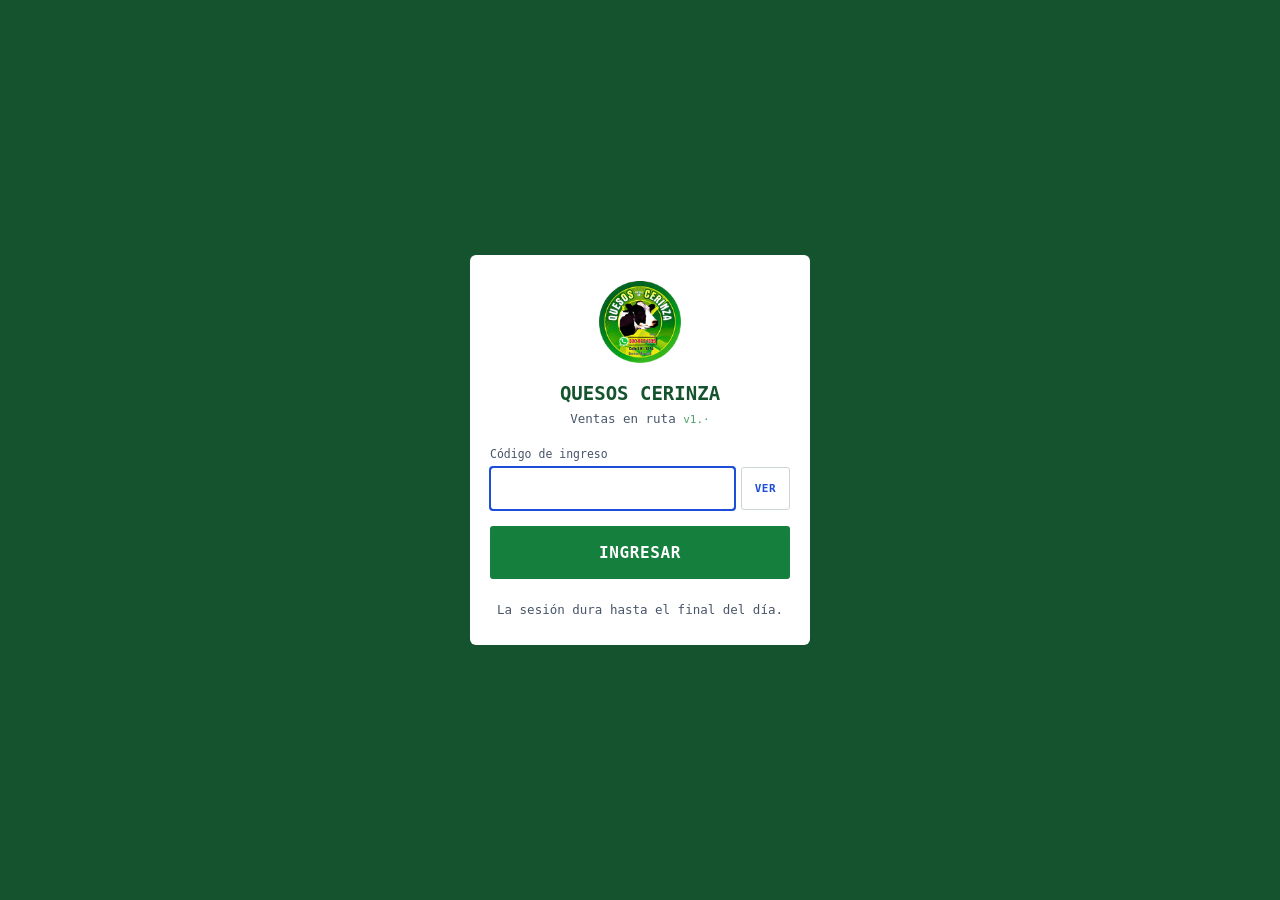
<file: index.html>
<!DOCTYPE html>
<html lang="es">
<head>
<meta charset="utf-8">
<meta name="viewport" content="width=device-width, initial-scale=1, viewport-fit=cover">
<meta name="theme-color" content="#14532D">
<title>Quesos Cerinza - Ventas</title>
<link rel="manifest" href="./manifest.json">
<link rel="stylesheet" href="./css/estilo.css">
</head>
<body>

<!-- ============ INGRESO ============ -->
<div id="ingreso" class="ingreso" hidden>
  <div class="ingreso-caja">
    <img src="./assets/logo.png" alt="" onerror="this.remove()">
    <h1>Quesos Cerinza</h1>
    <p>Ventas en ruta <span id="ingresoVersion" class="ver-login"></span></p>
    <label for="inClave">Código de ingreso</label>
    <div class="clave-caja">
      <input id="inClave" type="password" inputmode="numeric"
             autocomplete="one-time-code" autocapitalize="none"
             autocorrect="off" spellcheck="false">
      <button id="verClave" type="button" class="ojo" aria-label="Ver el código">ver</button>
    </div>
    <button id="btnIngresar" class="primario grande">Ingresar</button>
    <p id="ingresoError" class="ingreso-error" hidden></p>
    <p class="ingreso-pie">La sesión dura hasta el final del día.</p>
  </div>
</div>

<header>
  <div class="marca">
    <img src="./assets/logo.png" alt="" onerror="this.remove()">
    <div class="marca-txt">
      <strong>Quesos Cerinza</strong>
      <span id="cabDispositivo">sin configurar</span>
      <span id="cabVersion" class="ver"></span>
    </div>
  </div>
  <div class="impresora">
    <span class="luz" id="luzImpresora"></span>
    <span id="estadoImpresora">Impresora sin conectar</span>
  </div>
  <button id="btnMenu" class="menu-boton" aria-label="Menú" aria-expanded="false">
    <span></span><span></span><span></span>
  </button>
</header>

<!-- Menú del perfil: quién soy, en qué celular, qué versión, y salir. -->
<div id="menuFondo" class="menu-fondo" hidden></div>
<aside id="menuPanel" class="menu-panel" hidden>
  <div class="menu-quien">
    <strong id="menuNombre">—</strong>
    <span id="menuPerfil" class="menu-etiqueta">—</span>
    <span id="menuDispositivo" class="menu-sub">—</span>
  </div>

  <div id="menuVerComo" hidden>
    <label for="menuVista">Ver la app como</label>
    <select id="menuVista"></select>
    <p class="explica menu-explica">
      Cambia lo que se ve en pantalla, no quién eres. Sirve para revisar
      qué le aparece a otro perfil sin pedirle su código.
    </p>
  </div>

  <div class="menu-pie">
    <span id="menuVersion" class="ver"></span>
    <button id="btnSalir" class="peligro">Cerrar sesión</button>
  </div>
</aside>

<!-- Las sub-pestañas del grupo abierto. Una sola barra para toda la app:
     la arma ir() a partir de GRUPOS en js/usuarios.js. Se esconde sola
     cuando el grupo tiene una sola parte (Ajustes). Va antes del aviso
     para que, al quedar los dos pegados al tope, el aviso caiga debajo
     de la barra y no encima. -->
<div class="subnav" id="subnavGrupo" hidden></div>

<div id="aviso" class="aviso" hidden></div>

<!-- ============ VENDER ============ -->
<section class="pantalla" data-pantalla="vender">

  <fieldset>
    <legend>Cliente</legend>
    <input id="cliNombre" type="text" placeholder="Nombre del negocio o persona" autocomplete="off">
    <div id="parecidos" class="parecidos" hidden></div>
    <div id="datosCliente" hidden>
      <div class="dos">
        <div><label for="cliDoc">Cédula o NIT</label><input id="cliDoc" type="text" inputmode="numeric"></div>
        <div><label for="cliTel">Teléfono</label><input id="cliTel" type="tel" inputmode="tel"></div>
      </div>
      <label for="cliDir">Dirección</label>
      <input id="cliDir" type="text">
      <div class="dos">
        <div><label for="cliPueblo">Pueblo</label><input id="cliPueblo" type="text"></div>
        <div><label for="cliDia">Ruta sugerida</label><select id="cliDia"></select></div>
      </div>
    </div>
  </fieldset>

  <fieldset>
    <legend>Productos</legend>
    <input id="buscarProducto" type="search" placeholder="Buscar por nombre o código" autocomplete="off">
    <div id="listaProductos" class="productos"></div>
  </fieldset>

  <fieldset>
    <legend>Venta</legend>
    <div id="carrito"></div>
    <div class="totalcaja">
      <span>Total</span>
      <strong id="total">$0</strong>
    </div>
    <label for="pago">Pago</label>
    <select id="pago">
      <option value="efectivo">Efectivo</option>
      <option value="pendiente">Queda pendiente</option>
      <option value="consignacion">Consignación</option>
    </select>
    <label for="nota">Nota (opcional)</label>
    <input id="nota" type="text" placeholder="Ej: vuelve el jueves">
  </fieldset>

  <button id="btnCobrar" class="primario grande" disabled>Guardar e imprimir</button>
  <button id="btnConectar">Conectar impresora</button>
</section>

<!-- ============ DÍA ============ -->
<section class="pantalla" data-pantalla="dia" hidden>
  <h2>Hoy</h2>
  <div id="resumenDia" class="metricas"></div>

  <fieldset>
    <legend>Cuadre del producto que llevó</legend>
    <div id="cuadre"></div>
  </fieldset>

  <fieldset>
    <legend>Ventas del día</legend>
    <div id="listaVentas"></div>
  </fieldset>

  <button id="btnCerrar" class="primario grande">Cerrar y enviar al PC</button>
  <button id="btnImprimirCierre">Imprimir tira de cierre</button>
</section>

<!-- ============ RUTA DEL DÍA ============ -->
<section class="pantalla" data-pantalla="ruta" hidden>
  <h2>Ruta del día</h2>
  <p id="rutaCabecera" class="explica"></p>
  <div id="subProductos">
    <p class="explica">Marque cada producto a medida que lo va cargando al carro.</p>
    <div id="listaRutaProductos" class="chequeo"></div>
  </div>
</section>

<!-- ¿Quién pidió qué? La misma pregunta que resuelve el consolidado
     del PC, pero en la calle: "este queso de más, ¿de quién era?".
     Se arma con la ruta que ya está en el celular, sin pedirle nada
     a nadie y sin señal. -->
<section class="pantalla" data-pantalla="quienpidio" hidden>
  <h2>¿Quién pidió qué?</h2>
  <p id="quienCabecera" class="explica"></p>
  <input id="buscarQuienPidio" class="buscador" type="search"
         inputmode="search" autocomplete="off"
         placeholder="🔍 Buscar producto por nombre o código…">
  <div id="listaQuienPidio"></div>
</section>

<section class="pantalla" data-pantalla="entregas" hidden>
  <h2>Entregas del día</h2>
  <p id="entregasCabecera" class="explica"></p>
  <div id="subClientes">
    <p class="explica" id="entregasAyuda">Toque un cliente para ver su pedido y registrar la entrega.</p>
    <!-- En el celular no caben 30 clientes en pantalla: el buscador es la
         forma de llegar a uno sin recorrer toda la lista con el dedo. -->
    <input id="buscarRutaCliente" class="buscador" type="search"
           inputmode="search" autocomplete="off"
           placeholder="🔍 Buscar cliente por nombre…">
    <div id="listaRutaClientes" class="chequeo"></div>
  </div>

  <!-- El pedido de un cliente. Reemplaza la lista mientras está abierto:
       en la calle se atiende a uno a la vez y la lista solo estorbaría. -->
  <div id="pedidoDetalle" hidden>
    <button id="btnVolverLista" class="volver">‹ Volver a la lista</button>

    <div class="ped-cabecera">
      <strong id="pedCliente">—</strong>
      <span id="pedSub" class="menu-sub">—</span>
    </div>

    <div id="pedNoEntregado" class="aviso mal" hidden>
      Marcada como NO ENTREGADA. No se cobra nada y todo el pedido vuelve al carro.
    </div>

    <div id="pedLineas"></div>

    <div id="pedAgregar">
      <label for="pedProducto">¿Se fue un producto que no estaba en el pedido?</label>
      <select id="pedProducto"></select>
    </div>

    <div class="ped-cuentas" id="pedCuentas"></div>

    <!-- Descuento sobre el pedido entero. Va aquí, pegado a las cuentas
         y ANTES de cómo pagó, porque cambia el valor que se va a cobrar:
         si estuviera después, se registraría el pago sobre un número que
         todavía iba a cambiar. -->
    <fieldset>
      <legend>Descuento</legend>
      <div class="dos">
        <div>
          <label for="pedDescuento">Rebaja ($)</label>
          <input id="pedDescuento" type="number" inputmode="numeric" min="0" step="500">
        </div>
        <div>
          <label for="pedDescuentoNota">¿Por qué?</label>
          <input id="pedDescuentoNota" type="text" placeholder="Ej. llegó tarde">
        </div>
      </div>
      <p class="nota" id="pedDescuentoPie"></p>
    </fieldset>

    <fieldset>
      <legend>Cómo pagó</legend>
      <select id="pedPago">
        <option value="pendiente">Queda pendiente</option>
        <option value="efectivo">Efectivo</option>
        <option value="consignacion">Consignación</option>
        <option value="mixto">Pagó una parte (efectivo y/o consignación)</option>
      </select>
      <div id="pedMixtoCaja" hidden>
        <div class="dos">
          <div>
            <label for="pedEfectivo">Efectivo</label>
            <input id="pedEfectivo" type="number" inputmode="numeric" min="0" step="1000">
          </div>
          <div>
            <label for="pedConsignado">Consignación</label>
            <input id="pedConsignado" type="number" inputmode="numeric" min="0" step="1000">
          </div>
        </div>
        <p class="nota" id="pedMixtoResto"></p>
      </div>
      <label for="pedNota">Nota (opcional)</label>
      <input id="pedNota" type="text" placeholder="Ej. no había quien recibiera">
    </fieldset>

    <button id="btnGuardarPedido" class="primario grande">Guardar la entrega</button>
    <button id="btnImprimirPedido">Imprimir la remisión</button>
    <button id="btnNoEntregada" class="peligro">No se entregó nada</button>
  </div>
</section>

<!-- ============ CARGA ============ -->
<section class="pantalla" data-pantalla="carga" hidden>
  <h2>Carga del día</h2>
  <p class="explica">Cuánto producto adicional lleva para ofrecer. Con esto la app calcula al final qué se vendió y qué debe regresar al cuarto frío.</p>
  <p id="cargaOrigen" class="explica origen" hidden></p>
  <div id="listaCarga" class="carga"></div>
  <button id="btnGuardarCarga" class="primario grande">Guardar carga</button>

  <!-- Lo que queda en el carro ahora mismo. Es la pregunta que el
       vendedor se hace en plena calle: ¿le puedo dar dos más a este? -->
  <fieldset id="dispCaja" hidden>
    <legend>Disponible en el carro</legend>
    <p class="explica">
      Lo que salió del cuarto frío, más lo que no recibió un cliente,
      menos lo entregado de más y lo vendido suelto.
    </p>
    <div id="dispLista"></div>
  </fieldset>
</section>

<!-- ============ INVENTARIO ============ -->
<section class="pantalla" data-pantalla="inventario" hidden>
  <h2 id="invTitulo">CF2 · Inventario del cuarto frío</h2>
  <p id="invCabecera" class="explica"></p>

  <div id="invVacio" class="explica" hidden>
    Todavía no ha cargado el inventario. Se lo manda inQC por WhatsApp y se
    carga en Ajustes, igual que la semilla.
  </div>

  <div id="invCuerpo" hidden>
    <div class="avance" id="invAvance"></div>
    <input id="invBuscar" type="search" placeholder="Buscar producto o lote" autocomplete="off">
    <div class="dos">
      <div>
        <label for="invCategoria">Categoría</label>
        <select id="invCategoria"></select>
      </div>
      <div id="invFiltroCaja">
        <label for="invFiltro">Mostrar</label>
        <select id="invFiltro">
          <option value="consaldo">Con saldo</option>
          <option value="pendientes">Sin contar</option>
          <option value="difieren">Con diferencia</option>
          <option value="negativo">En negativo</option>
          <option value="todos">Todos (con agotados)</option>
        </select>
      </div>
    </div>

    <div id="invLista" class="inv-lista"></div>

    <!-- Imprimir es de solo lectura, así que va FUERA de #invAcciones
         (ese bloque se esconde en los perfiles de solo lectura). Gerencia
         también puede sacar su propio papelito. -->
    <div id="invImprimir">
      <button id="btnExistenciasIsa">🖶 Imprimir existencias (Sra. ISA)</button>
    </div>

    <div id="invAcciones">
      <button id="btnEnviarConteo" class="primario grande">Enviar el conteo al PC</button>
      <button id="btnLimpiarConteo" class="peligro">Borrar lo contado hoy</button>
    </div>
  </div>
</section>

<!-- ============ CF2 · INSUMOS (qué pedir) ============ -->
<section class="pantalla" data-pantalla="insumos" hidden>
  <h2 id="insTitulo">CF2 · Insumos</h2>
  <p id="insCabecera" class="explica"></p>

  <div id="insCuerpo">
    <p id="insVacio" class="explica" hidden>
      El archivo que cargó no trae el consumo de insumos. Vuelva a exportar
      el inventario desde inQC.
    </p>

    <div id="insPanel">
      <!-- Los dos selectores son del ANÁLISIS de qué pedir. El perfil
           que solo consulta totales no los ve: no decide pedidos, y
           dos casillas que no usa solo estorban. -->
      <div class="dos" id="insControles">
        <div>
          <label for="insVentana">Promedio de</label>
          <select id="insVentana">
            <option value="1">1 semana</option>
            <option value="2">2 semanas</option>
            <option value="3">3 semanas</option>
            <option value="4" selected>4 semanas</option>
          </select>
        </div>
        <div>
          <label for="insCobertura">Pedir para</label>
          <select id="insCobertura">
            <option value="2">2 semanas</option>
            <option value="3">3 semanas</option>
            <option value="4" selected>4 semanas</option>
            <option value="6">6 semanas</option>
            <option value="8">8 semanas</option>
          </select>
        </div>
      </div>

      <div class="avance" id="insAvance"></div>
      <div id="insLista" class="inv-lista"></div>
      <p class="nota" id="insPie"></p>
    </div>
  </div>
</section>

<!-- ============ AJUSTES ============ -->
<section class="pantalla" data-pantalla="ajustes" hidden>
  <h2>Ajustes</h2>

  <fieldset>
    <legend>Este celular</legend>
    <label for="ajDispositivo">Número del celular (M1, M2, M3)</label>
    <input id="ajDispositivo" type="text" maxlength="4" placeholder="M1">
    <label for="ajVendedor">Nombre del vendedor</label>
    <input id="ajVendedor" type="text">
    <p class="nota" id="infoConsecutivo"></p>
    <p class="nota" id="infoSesion" hidden></p>
  </fieldset>

  <fieldset>
    <legend>Datos de la empresa</legend>
    <label for="ajNit">NIT</label><input id="ajNit" type="text">
    <label for="ajTel">Teléfono</label><input id="ajTel" type="text">
    <label for="ajLugar">Ubicación</label><input id="ajLugar" type="text">
  </fieldset>

  <fieldset>
    <legend>Archivos que manda el PC</legend>
    <p class="nota" id="infoSemilla"></p>
    <p class="nota" id="infoRuta"></p>
    <p class="nota" id="infoInventario" hidden></p>
    <label for="archivoSemilla">Cargar archivo (semilla o ruta del día)</label>
    <input id="archivoSemilla" type="file">
    <p class="nota">Más fácil: en WhatsApp toque el archivo, luego Compartir,
    y elija <strong>Quesos Cerinza - Ventas</strong>. Llega solo, sin buscar
    carpetas. Reconoce por el contenido si es la semilla o la ruta del día.</p>
  </fieldset>

  <fieldset>
    <legend>Impresora</legend>
    <label for="ajCodepage">Tabla de caracteres</label>
    <select id="ajCodepage">
      <option value="0">CP437 (probar primero)</option>
      <option value="2">CP850 Latino</option>
      <option value="16">Windows-1252</option>
      <option value="-1">Sin acentos</option>
    </select>
    <button id="btnProbarAcentos">Imprimir prueba de acentos</button>
  </fieldset>

  <button id="btnGuardarAjustes" class="primario grande">Guardar ajustes</button>
</section>

<!-- Una pestaña por grupo. Cuáles se ven lo decide el perfil, y las
     arma aplicarPerfil() a partir de GRUPOS en js/usuarios.js. -->
<nav class="nav" id="nav"></nav>

<script type="module" src="./js/app.js"></script>
</body>
</html>
</file>
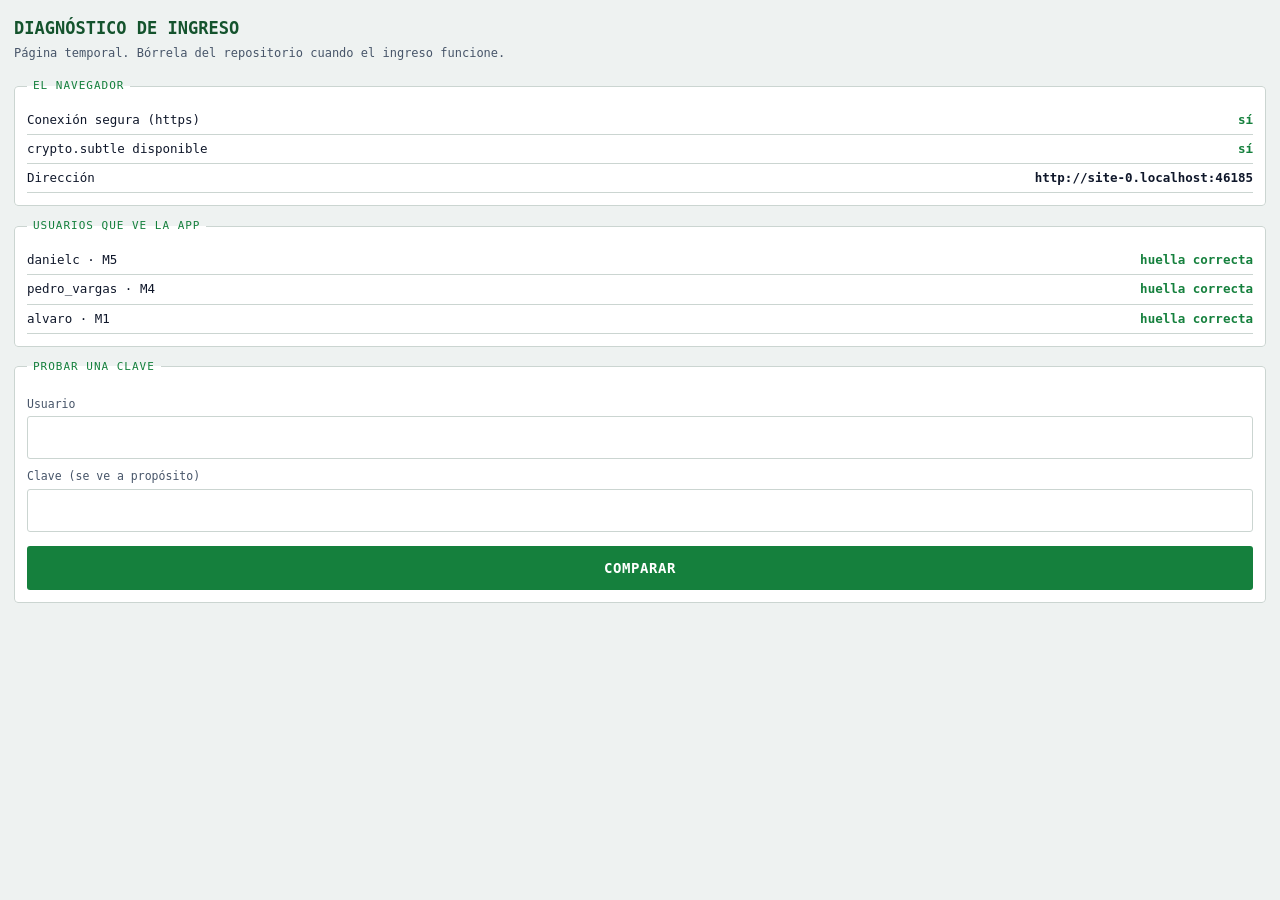
<file: diagnostico.html>
<!DOCTYPE html>
<html lang="es">
<head>
<meta charset="utf-8">
<meta name="viewport" content="width=device-width, initial-scale=1">
<title>Diagnóstico de ingreso</title>
<style>
  :root{--verde:#15803D;--mal:#B91C1C;--linea:#CBD5D1;--ink:#0F172A;--suave:#475569}
  *{box-sizing:border-box}
  body{margin:0;padding:16px 14px 40px;background:#EEF2F1;color:var(--ink);
    font-family:ui-monospace,"Roboto Mono",monospace;font-size:14px;line-height:1.45}
  h1{font-size:17px;margin:0 0 4px;text-transform:uppercase;color:#14532D}
  p.sub{font-size:12px;color:var(--suave);margin:0 0 16px}
  fieldset{border:1px solid var(--linea);background:#fff;padding:12px;margin:0 0 12px;border-radius:4px}
  legend{font-size:11px;text-transform:uppercase;letter-spacing:.09em;padding:0 6px;color:var(--verde)}
  label{display:block;font-size:11.5px;margin:9px 0 4px;color:var(--suave)}
  input{width:100%;font-family:inherit;font-size:16px;padding:11px 10px;
    border:1px solid var(--linea);border-radius:3px;background:#fff;color:var(--ink)}
  button{width:100%;font-family:inherit;font-size:14px;font-weight:700;border:none;
    border-radius:3px;padding:14px;background:var(--verde);color:#fff;margin-top:14px;
    text-transform:uppercase;letter-spacing:.04em}
  .dato{display:flex;justify-content:space-between;gap:10px;padding:5px 0;
    border-bottom:1px solid var(--linea);font-size:12.5px}
  .dato span:last-child{font-weight:700;text-align:right;word-break:break-all}
  .ok{color:var(--verde)} .no{color:var(--mal)}
  pre{background:#F4F6F5;border:1px solid var(--linea);border-radius:3px;
    padding:9px;font-size:10.5px;overflow-x:auto;margin:6px 0 0;white-space:pre-wrap;word-break:break-all}
  .veredicto{padding:12px;border-radius:4px;font-size:13px;margin-top:12px}
  .veredicto.ok{background:#DCFCE7;border-left:4px solid var(--verde)}
  .veredicto.no{background:#FEE2E2;border-left:4px solid var(--mal);color:var(--mal)}
</style>
</head>
<body>

<h1>Diagnóstico de ingreso</h1>
<p class="sub">Página temporal. Bórrela del repositorio cuando el ingreso funcione.</p>

<fieldset>
  <legend>El navegador</legend>
  <div id="entorno"></div>
</fieldset>

<fieldset>
  <legend>Usuarios que ve la app</legend>
  <div id="lista"></div>
</fieldset>

<fieldset>
  <legend>Probar una clave</legend>
  <label for="u">Usuario</label>
  <input id="u" type="text" autocapitalize="none" autocorrect="off" spellcheck="false">
  <label for="c">Clave (se ve a propósito)</label>
  <input id="c" type="text" autocapitalize="none" autocorrect="off" spellcheck="false">
  <button id="probar">Comparar</button>
  <div id="salida"></div>
</fieldset>

<script type="module">
const $ = s => document.querySelector(s);
const fila = (k, v, clase = '') =>
  `<div class="dato"><span>${k}</span><span class="${clase}">${v}</span></div>`;

// --- Entorno ---
$('#entorno').innerHTML =
  fila('Conexión segura (https)', window.isSecureContext ? 'sí' : 'NO',
       window.isSecureContext ? 'ok' : 'no') +
  fila('crypto.subtle disponible', (window.crypto && crypto.subtle) ? 'sí' : 'NO',
       (window.crypto && crypto.subtle) ? 'ok' : 'no') +
  fila('Dirección', location.origin);

// --- Cargar el archivo de usuarios ---
let mod = null;
try {
  mod = await import('./js/usuarios.js?d=' + Date.now());
} catch (e) {
  $('#lista').innerHTML =
    `<div class="veredicto no"><strong>El archivo js/usuarios.js no se pudo leer.</strong>
     Casi seguro le falta o le sobra una coma, o una comilla.<pre>${e.message}</pre></div>`;
}

if (mod) {
  const us = mod.USUARIOS || [];
  if (!us.length) {
    $('#lista').innerHTML = '<div class="veredicto no">La lista está vacía.</div>';
  } else {
    $('#lista').innerHTML = us.map(u => {
      const largo = String(u.hash || '').length;
      const bien = largo === 64 && /^[0-9a-f]+$/.test(u.hash || '');
      return fila(`${u.usuario} · ${u.dispositivo}`,
                  bien ? 'huella correcta' : `huella RARA (${largo} caracteres)`,
                  bien ? 'ok' : 'no');
    }).join('');
  }
}

// --- Comparar ---
$('#probar').addEventListener('click', async () => {
  const salida = $('#salida');
  if (!mod) return;
  const usuario = $('#u').value;
  const clave = $('#c').value;

  const buscado = String(usuario).trim().toLowerCase();
  const enc = (mod.USUARIOS || []).find(x => x.usuario.toLowerCase() === buscado);

  if (!enc) {
    salida.innerHTML =
      `<div class="veredicto no"><strong>No existe el usuario «${buscado}».</strong>
       Revise cómo quedó escrito en el archivo.</div>`;
    return;
  }

  const calculado = await mod.huella(buscado, clave);
  const coincide = calculado === enc.hash;

  salida.innerHTML =
    fila('Usuario que se busca', `«${buscado}»`) +
    fila('Largo de la clave', clave.length + ' caracteres') +
    fila('Espacios en los extremos', clave !== clave.trim() ? 'SÍ' : 'no',
         clave !== clave.trim() ? 'no' : 'ok') +
    `<div class="dato"><span>Huella calculada</span></div><pre>${calculado}</pre>` +
    `<div class="dato"><span>Huella guardada</span></div><pre>${enc.hash}</pre>` +
    (coincide
      ? '<div class="veredicto ok"><strong>Coinciden.</strong> Con esta clave la app debería dejar entrar.</div>'
      : '<div class="veredicto no"><strong>No coinciden.</strong> La clave escrita no es la que se registró, o la huella quedó mal pegada en el archivo.</div>');
});
</script>
</body>
</html>
</file>
<file: css/estilo.css>
/* Quesos Cerinza — Ventas
   Pensado para usarse de pie, con una mano, con sol encima:
   contraste alto, botones grandes, nada decorativo.

   Los colores reparten el trabajo: el VERDE es la marca y marca lo
   que guarda o confirma; el AZUL es lo auxiliar (conectar, imprimir
   de nuevo, navegar). Así el vendedor nunca confunde el botón que
   cierra la venta con los demás. */

:root{
  --verde:#15803D;
  --verde-hondo:#14532D;
  --verde-claro:#DCFCE7;
  --verde-suave:#A7D9BC;
  --azul:#1D4ED8;
  --azul-vivo:#60A5FA;
  --ink:#0F172A;
  --ink-soft:#475569;
  --fondo:#EEF2F1;
  --panel:#FFFFFF;
  --linea:#CBD5D1;
  --amber:#B45309;
  --amber-claro:#FEF3C7;
  --mal:#B91C1C;
  --mal-claro:#FEE2E2;
  --mono: ui-monospace,"SF Mono","Roboto Mono","DejaVu Sans Mono",monospace;
  /* Alto del encabezado pegajoso, y de la barra de sub-pestañas cuando
     está a la vista (la mide ir() y la escribe acá). Todo lo que se
     pega al tope se apila con estas dos, en vez de repetir un 56px
     suelto que se desencuadra en cuanto aparece otra barra. */
  --tope:56px;
  --subnav:0px;
  --buscador:0px;
}
*{box-sizing:border-box}
html,body{margin:0}

/* El atributo hidden de HTML esconde poniendo display:none, pero
   CUALQUIER regla propia que fije display se lo gana. Pasó con la
   pantalla de ingreso (display:flex para centrarla): el código la
   ocultaba y seguía ahí. Esta línea deja a hidden mandando siempre. */
[hidden]{display:none !important}
body{
  background:var(--fondo);color:var(--ink);
  font-family:var(--mono);font-size:15px;line-height:1.45;
  padding:0 12px 92px;-webkit-text-size-adjust:100%;
}

header{
  position:sticky;top:0;z-index:10;
  background:var(--verde-hondo);color:#fff;
  margin:0 -12px 12px;padding:10px 14px;
  display:flex;justify-content:space-between;align-items:center;gap:10px;
}
.marca{display:flex;align-items:center;gap:9px;min-width:0}
.marca img{width:30px;height:30px;flex:none;border-radius:5px;background:#fff}
.marca-txt strong{display:block;font-size:14px;letter-spacing:-.01em;text-transform:uppercase;white-space:nowrap}
.marca-txt span{font-size:11px;color:var(--verde-suave)}
.impresora{display:flex;align-items:center;gap:7px;font-size:11px;text-align:right}
.luz{width:10px;height:10px;border-radius:50%;background:#6B8778;flex:none}
.luz.on{background:#4ADE80;box-shadow:0 0 0 3px rgba(74,222,128,.25)}

h2{font-size:17px;margin:4px 0 12px;text-transform:uppercase;letter-spacing:.02em;color:var(--verde-hondo)}
.explica{font-size:12.5px;color:var(--ink-soft);margin:0 0 12px}

fieldset{border:1px solid var(--linea);background:var(--panel);padding:12px;margin:0 0 12px;border-radius:4px}
legend{font-size:11px;text-transform:uppercase;letter-spacing:.09em;padding:0 6px;color:var(--verde)}
label{display:block;font-size:11.5px;margin:9px 0 4px;color:var(--ink-soft)}
input,select{
  width:100%;font-family:var(--mono);font-size:16px;   /* 16px evita el zoom de iOS/Android */
  border:1px solid var(--linea);background:#fff;color:var(--ink);padding:11px 10px;border-radius:3px;
}
input:focus,select:focus{outline:2px solid var(--azul);outline-offset:-1px;border-color:var(--azul)}
input[type=file]{font-size:13px;padding:8px}
.dos{display:flex;gap:8px}
.dos>div{flex:1;min-width:0}

button{
  font-family:var(--mono);font-size:14px;font-weight:700;
  border:none;border-radius:3px;padding:13px 14px;background:var(--azul);color:#fff;
  width:100%;margin-bottom:8px;cursor:pointer;
  text-transform:uppercase;letter-spacing:.04em;
}
button:active{filter:brightness(.9)}
button.primario{background:var(--verde);color:#fff}
button.grande{padding:17px 14px;font-size:16px}
button.peligro{background:var(--mal)}
button:disabled{opacity:.35}

/* --- Avisos --- */
.aviso{
  position:sticky;top:calc(var(--tope) + var(--subnav));z-index:9;
  border-radius:3px;border-left:4px solid var(--verde);background:var(--verde-claro);
  padding:10px 12px;font-size:13px;margin-bottom:12px;
}
.aviso.mal{border-color:var(--mal);background:var(--mal-claro)}

/* --- Clientes parecidos --- */
.parecidos{margin-top:8px;padding:10px;font-size:12.5px;border-left:4px solid var(--amber);background:var(--amber-claro);border-radius:3px}
.parecidos.bloquea{border-color:var(--mal);background:var(--mal-claro)}
.parecidos strong{display:block;margin-bottom:6px;font-size:12px;text-transform:uppercase;letter-spacing:.05em}
.par{display:flex;justify-content:space-between;gap:8px;padding:2px 0}
.pct{color:var(--ink-soft);flex:none}
.nota{font-size:11.5px;color:var(--ink-soft);margin-top:7px}
.nota.mal{color:var(--mal)}

/* --- Productos --- */
.productos{margin-top:10px;max-height:44vh;overflow-y:auto;border-top:1px solid var(--linea)}
.prod{
  display:flex;justify-content:space-between;align-items:center;gap:10px;
  text-align:left;
  background:#fff;color:var(--ink);border-bottom:1px solid var(--linea);
  text-transform:none;letter-spacing:0;font-weight:400;font-size:14px;
  padding:12px 10px;margin:0;
}
.prod:active{background:var(--verde-claro)}
/* El nombre se parte en dos renglones antes que recortarse, igual que en
   las demás listas de la app.
   Dos razones. La primera, que sin `min-width:0` un hijo de flex no baja
   de lo que mide su texto: con `nowrap` el renglón crecía hasta 451px en
   una pantalla de 360 y empujaba la página entera para el lado — por eso
   la barra verde y el contenido no coincidían y los precios quedaban
   fuera del borde.
   La segunda, que recortar aquí es peligroso: "CAMPESINO 450g VACIO -
   CON ETIQUETA" y "CAMPESINO 450g VACIO - CALIFORNIA - MAQUILA*" se
   leerían idénticos con puntos suspensivos, y el vendedor tocaría el que
   no era. Un renglón más alto cuesta menos que una remisión mal hecha. */
.pnombre{min-width:0;overflow-wrap:anywhere}
.pprecio{font-weight:700;flex:none;color:var(--verde-hondo)}

/* --- Carrito --- */
.item{border-bottom:1px solid var(--linea);padding:10px 0}
.inombre{font-size:14px;margin-bottom:6px}
.ictrl{display:flex;align-items:center;gap:7px}
.ictrl button{width:44px;flex:none;margin:0;padding:11px 0;font-size:19px;background:var(--azul)}
.icant{width:64px;flex:none;text-align:center;padding:10px 4px}
.isub{margin-left:auto;font-weight:700;color:var(--verde-hondo)}
.iprecio{display:flex;align-items:center;gap:8px;margin-top:6px}
.iprecio label{margin:0;flex:none}
.iprecio input{padding:6px 8px;font-size:14px}
.vacio{font-size:13px;color:var(--ink-soft);padding:12px 0;margin:0}

.totalcaja{
  display:flex;justify-content:space-between;align-items:baseline;
  border-top:3px solid var(--verde);margin-top:10px;padding-top:10px;
}
.totalcaja strong{font-size:26px;color:var(--verde-hondo)}

/* --- Métricas --- */
.metricas{display:grid;grid-template-columns:1fr 1fr;gap:8px;margin-bottom:12px}
.metrica{background:var(--panel);border:1px solid var(--linea);padding:11px;border-radius:4px}
.metrica span{display:block;font-size:19px;font-weight:700}
.metrica label{margin:0;font-size:10.5px;text-transform:uppercase;letter-spacing:.07em}
.metrica.destacada{background:var(--verde-hondo);color:#fff;border-color:var(--verde-hondo)}
.metrica.destacada label{color:var(--verde-suave)}

/* --- Ventas --- */
.venta{border-bottom:1px solid var(--linea);padding:11px 0;font-size:13px}
.venta.anulada{opacity:.5;text-decoration:line-through}
.vcab{display:flex;gap:9px;align-items:baseline}
.vcab strong{color:var(--azul)}
.vtotal{margin-left:auto;font-weight:700;font-size:15px;color:var(--verde-hondo)}
.vcli{margin:3px 0}
.vpago{font-size:11.5px;color:var(--ink-soft);text-transform:uppercase}
.marca-dup{background:var(--mal-claro);color:var(--mal);font-size:10.5px;padding:1px 5px;border-radius:2px}
.vacc{display:flex;gap:8px;margin-top:7px}
.vacc button{margin:0;padding:9px;font-size:11.5px}

/* --- Cuadre --- */
table{width:100%;border-collapse:collapse;font-size:12.5px}
th,td{text-align:left;padding:6px 4px;border-bottom:1px solid var(--linea)}
th{font-size:10.5px;text-transform:uppercase;letter-spacing:.06em;color:var(--verde)}
td:not(:first-child),th:not(:first-child){text-align:right;width:52px}
tr.alerta td{background:var(--mal-claro)}

/* --- Carga --- */
.carga{background:var(--panel);border:1px solid var(--linea);max-height:60vh;overflow-y:auto;border-radius:4px}
.cfila{display:flex;align-items:center;gap:10px;padding:8px 10px;border-bottom:1px solid var(--linea)}
.cfila span{flex:1;font-size:13.5px;min-width:0}
.cfila input{width:74px;flex:none;text-align:center;padding:9px 4px}

/* --- Navegación --- */
/* El fondo y el margen de seguridad van en .nav, no en una variante:
   antes solo los tenía .nav-6 y con menos pestañas la barra quedaba
   transparente sobre el contenido. El número de columnas sí cambia,
   porque ahora cada perfil tiene su propia cantidad de pestañas. */
.nav{
  position:fixed;left:0;right:0;bottom:0;z-index:11;
  display:grid;grid-template-columns:repeat(4,1fr);
  background:var(--verde-hondo);padding-bottom:env(safe-area-inset-bottom);
}
.nav.nav-2{grid-template-columns:repeat(2,1fr)}
.nav.nav-3{grid-template-columns:repeat(3,1fr)}
.nav.nav-4{grid-template-columns:repeat(4,1fr)}
.nav.nav-5{grid-template-columns:repeat(5,1fr)}
.nav.nav-6{grid-template-columns:repeat(6,1fr)}
.nav button{
  margin:0;background:transparent;color:var(--verde-suave);border-radius:0;
  border-top:3px solid transparent;padding:14px 4px;font-size:11.5px;
}
.nav button.activo{color:#fff;border-top-color:var(--azul-vivo)}

/* --- Menú del perfil --- */
.menu-boton{
  margin:0;padding:8px 6px;background:transparent;border:none;flex:none;
  display:flex;flex-direction:column;justify-content:center;gap:4px;width:34px;
}
.menu-boton span{display:block;height:2px;background:#fff;border-radius:2px;transition:.15s}
.menu-boton.abierto span:nth-child(1){transform:translateY(6px) rotate(45deg)}
.menu-boton.abierto span:nth-child(2){opacity:0}
.menu-boton.abierto span:nth-child(3){transform:translateY(-6px) rotate(-45deg)}

.menu-fondo{position:fixed;inset:0;background:rgba(0,0,0,.35);z-index:20}
.menu-panel{
  position:fixed;top:0;right:0;bottom:0;width:min(280px,82vw);z-index:21;
  background:var(--panel);border-left:1px solid var(--linea);
  padding:16px 14px;display:flex;flex-direction:column;gap:14px;
  overflow-y:auto;box-shadow:-6px 0 18px rgba(0,0,0,.12);
}
.menu-quien{display:flex;flex-direction:column;gap:4px}
.menu-quien strong{font-size:17px}
.menu-etiqueta{
  align-self:flex-start;background:var(--verde-claro);color:var(--verde);
  font-size:11.5px;padding:2px 8px;border-radius:3px;
}
.menu-sub{color:var(--ink-soft);font-size:12.5px}
.menu-explica{margin-top:6px}
.menu-panel label{margin-bottom:4px}
.menu-pie{margin-top:auto;display:flex;flex-direction:column;gap:8px}
.menu-pie .ver{color:var(--ink-soft);font-size:12px}
.menu-pie button{margin:0}

@media (prefers-reduced-motion:no-preference){
  .pantalla{animation:entrar .18s ease-out}
  @keyframes entrar{from{opacity:0;transform:translateY(4px)}to{opacity:1;transform:none}}
}

/* --- Pestañas internas de la Ruta --- */
/* Barra única de sub-pestañas, justo debajo del encabezado. Pegajosa al
   tope para que al bajar por una lista larga —los lotes del CF2, las
   ventas del día— siga a la vista de qué parte del grupo se está
   mirando. El 56px es el alto del encabezado, que también es pegajoso. */
.subnav{
  position:sticky;top:var(--tope);z-index:10;
  display:flex;gap:0;margin:0 -12px 12px;padding:0 12px;
  background:var(--fondo);border-bottom:2px solid var(--linea);
}
.subnav button{
  flex:1;margin:0;background:transparent;color:var(--ink-soft);border-radius:0;
  border-bottom:3px solid transparent;margin-bottom:-2px;padding:11px 4px;font-size:12.5px;
}
.subnav button.activo{color:var(--verde-hondo);border-bottom-color:var(--verde)}

/* --- Listas de chequeo de la ruta --- */
.chequeo{background:var(--panel);border:1px solid var(--linea);border-radius:4px;overflow:hidden}
.chq{
  display:flex;align-items:flex-start;gap:11px;padding:12px 11px;
  border-bottom:1px solid var(--linea);cursor:pointer;
}
.chq:last-child{border-bottom:none}
.chq input[type=checkbox]{
  width:26px;height:26px;flex:none;margin:1px 0 0;accent-color:var(--verde);
}
.chq .txt{flex:1;min-width:0}
.chq .t1{font-size:14px;line-height:1.3}
.chq .t2{font-size:11.5px;color:var(--ink-soft);margin-top:3px}
.chq .cant{font-weight:700;color:var(--verde-hondo);flex:none;font-size:15px}
.chq.hecho{background:var(--verde-claro)}
.chq.hecho .t1{text-decoration:line-through;opacity:.65}
/* Las etiquetas de estado no se tachan: son lo que hay que leer
   justamente en el renglón ya atendido. */
.chq.hecho .t1 > span{text-decoration:none;opacity:1}
.avance{
  display:flex;justify-content:space-between;align-items:center;
  background:var(--verde-hondo);color:#fff;padding:9px 12px;
  border-radius:4px;margin-bottom:10px;font-size:13px;
}
.avance strong{font-size:16px}

/* --- Carga prellenada desde la remisión APP MOVIL --- */
.origen{background:var(--verde-claro);border-left:4px solid var(--verde);
  padding:9px 11px;border-radius:3px;color:var(--ink)}
.cfila.sugerido{background:#F7FBF8}
.cfila .sug{display:block;font-size:10.5px;color:var(--verde);font-style:normal;margin-top:2px}

/* --- Productos que se pesan o llegaron sin precio --- */
.pprecio.pesa{color:var(--azul);font-size:12.5px}
.pprecio.sinprecio{color:var(--mal);font-size:12px;font-weight:400}
.iprecio.falta input{border-color:var(--mal);background:var(--mal-claro)}
.iprecio.falta label{color:var(--mal)}

/* --- Pantalla de ingreso --- */
.ingreso{
  position:fixed;inset:0;z-index:50;background:var(--verde-hondo);
  display:flex;align-items:center;justify-content:center;padding:24px;
}
.ingreso-caja{
  background:var(--panel);border-radius:6px;padding:26px 20px;
  width:100%;max-width:340px;text-align:center;
}
.ingreso-caja img{width:82px;height:82px;margin-bottom:10px}
.ingreso-caja h1{font-size:19px;margin:0;text-transform:uppercase;color:var(--verde-hondo)}
.ingreso-caja p{font-size:12.5px;color:var(--ink-soft);margin:3px 0 18px}
.ingreso-caja label{text-align:left}
.ingreso-caja button{margin-top:16px}
.ingreso-error{
  background:var(--mal-claro);color:var(--mal);border-radius:3px;
  padding:9px;font-size:12.5px;margin:10px 0 0 !important;
}
.ingreso-pie{font-size:11px;margin:14px 0 0 !important}
input:disabled{background:#F4F6F5;color:var(--ink-soft)}

/* --- Ver la clave al ingresar --- */
.clave-caja{display:flex;gap:6px;align-items:stretch}
.clave-caja input{flex:1;min-width:0}
button.ojo{
  width:auto;flex:none;margin:0;padding:0 13px;font-size:11px;
  background:transparent;color:var(--azul);border:1px solid var(--linea);
}
.ingreso-error small{display:block;margin-top:5px;font-size:11px;opacity:.85}

/* --- Versión que está corriendo --- */
.ver{font-size:10.5px;color:var(--verde-suave);opacity:.8;margin-left:7px}
.ver-login{font-size:11px;color:var(--verde);opacity:.75}
.marca-txt span{display:inline}

/* --- Conteo del cuarto frío --- */
/* Se cuenta de pie, con frío y a veces con guantes: los campos son
   grandes y el estado se lee por color sin tener que enfocar la vista. */
.inv-lista{margin:10px 0 14px}
.inv-prod{
  background:var(--verde-hondo);color:#fff;font-size:12.5px;
  padding:8px 10px;margin-top:10px;border-radius:4px 4px 0 0;
  position:sticky;top:calc(var(--tope) + var(--subnav) + var(--buscador));z-index:5;
}
.inv-fila{
  display:flex;align-items:center;gap:8px;background:var(--panel);
  border:1px solid var(--linea);border-top:none;padding:9px 10px;
}
.inv-fila.cuadra{background:var(--verde-claro)}
.inv-fila.difiere{background:var(--ambar-claro)}
.inv-lote{flex:1;font-size:13.5px;min-width:0}
.inv-sis{width:52px;text-align:right;color:var(--ink-soft);font-size:13px}
.inv-cant{width:84px;flex:none;text-align:center;padding:10px 4px;font-size:17px}
.inv-dif{width:44px;text-align:right;font-weight:700;font-size:13px;color:var(--amber)}
.inv-fila.cuadra .inv-dif{color:var(--verde)}
/* Renglones que necesitan que alguien confirme el lote real */
.inv-fila.ojo{border-left:3px solid var(--mal)}
.inv-marca{
  display:inline-block;margin-left:6px;background:var(--mal-claro);color:var(--mal);
  font-size:10px;padding:1px 5px;border-radius:2px;vertical-align:middle;
}
.inv-confirmar{
  background:var(--mal-claro);border:1px solid var(--linea);border-top:none;
  padding:8px 10px 10px;
}
/* --- Insumos: qué pedir --- */
.ins-fila{
  background:var(--panel);border:1px solid var(--linea);border-top:none;
  padding:9px 10px;
}
.ins-fila.urgente{border-left:3px solid var(--mal)}
.ins-nombre{font-size:13.5px;margin-bottom:6px}
.ins-datos{display:grid;grid-template-columns:repeat(4,1fr);gap:6px}
.ins-datos span{
  display:flex;flex-direction:column;gap:1px;
  font-size:14px;font-weight:700;text-align:center;
}
.ins-datos em{font-style:normal;font-weight:400;font-size:10px;color:var(--ink-soft)}
.ins-datos .ins-alerta{color:var(--mal)}
/* --azul, no --azul-vivo: el vivo es para fondos oscuros y sobre panel
   blanco casi no se lee. */
.ins-datos .ins-pedir{color:var(--azul)}
#insPie{margin-top:10px}

/* Vista de solo lectura: existencias por producto, sin lotes */
.inv-fila.lectura{justify-content:space-between}
.inv-fila.inv-cero .inv-lote,
.inv-fila.inv-cero .inv-total{color:var(--ink-soft)}
.inv-total{width:72px;text-align:right;font-weight:700;font-size:15px;flex:none}
.inv-fila.difiere .inv-total{color:var(--mal)}
.inv-confirmar label{display:block;font-size:12px;color:var(--ink-soft);margin-bottom:5px}
.inv-confirmar input{width:100%;text-align:center;font-size:16px;padding:9px 4px;margin:0}
.inv-nuevo{
  background:var(--panel);border:1px solid var(--linea);border-radius:4px;
  padding:11px;margin-top:14px;
}
.inv-nuevo button{margin-top:8px;margin-bottom:0}
.avance .dif{color:var(--ambar-claro);font-size:11.5px}

/* --- Entrega de un pedido de la ruta --- */
.chq.abrible{cursor:pointer}
.chq.abrible:active{background:var(--verde-claro)}
.ped-ok{background:var(--verde-claro);color:var(--verde);font-size:10px;
  padding:1px 5px;border-radius:2px;margin-left:5px}
.ped-no{background:var(--mal-claro);color:var(--mal);font-size:10px;
  padding:1px 5px;border-radius:2px;margin-left:5px}
.ped-ajuste{background:var(--ambar-claro);color:var(--amber);font-size:10px;
  padding:1px 5px;border-radius:2px;margin-left:5px}

button.volver{
  background:transparent;color:var(--azul);margin:0 0 10px;padding:6px 0;
  text-align:left;font-size:13.5px;
}
.ped-cabecera{display:flex;flex-direction:column;gap:2px;margin-bottom:12px}
.ped-cabecera strong{font-size:17px}

.ped-linea{
  background:var(--panel);border:1px solid var(--linea);border-top:none;
  padding:10px;
}
.ped-linea:first-child{border-top:1px solid var(--linea);border-radius:4px 4px 0 0}
.ped-linea:last-child{border-radius:0 0 4px 4px}
.ped-linea.tocada{border-left:3px solid var(--amber)}
.ped-nombre{font-size:13.5px;margin-bottom:8px}
.ped-menos{background:var(--mal-claro);color:var(--mal);font-size:10px;
  padding:1px 5px;border-radius:2px;margin-left:4px}
.ped-mas{background:var(--verde-claro);color:var(--verde);font-size:10px;
  padding:1px 5px;border-radius:2px;margin-left:4px}
.ped-datos{display:grid;grid-template-columns:1fr 1.2fr 1fr;gap:8px;align-items:end}
.ped-dato{display:flex;flex-direction:column;gap:1px;font-size:14px;font-weight:700}
.ped-dato em,.ped-campo span{font-style:normal;font-weight:400;font-size:10px;color:var(--ink-soft)}
.ped-campo{display:flex;flex-direction:column;gap:2px}
.ped-campo input{margin:0;text-align:center;padding:9px 4px;font-size:16px}

.ped-cuentas{
  background:var(--panel);border:1px solid var(--linea);border-radius:4px;
  padding:10px;margin:12px 0;
}
.ped-cuentas div{display:flex;justify-content:space-between;align-items:baseline;
  font-size:13px;padding:3px 0}
.ped-cuentas .neto{border-top:1px solid var(--linea);margin-top:5px;padding-top:7px}
.ped-cuentas .neto strong{font-size:19px;color:var(--verde-hondo)}
.ped-cuentas .chico{color:var(--ink-soft);font-size:11.5px}
#pedidoDetalle button{margin-top:8px}
.ped-pesar{background:var(--ambar-claro);color:var(--amber);font-size:10px;
  padding:1px 5px;border-radius:2px;margin-left:4px}
.ped-linea.pesar{border-left:3px solid var(--amber)}

/* --- Disponible en el carro --- */
.disp-fila{
  display:flex;justify-content:space-between;align-items:baseline;gap:10px;
  padding:7px 0;border-bottom:1px solid var(--linea);
}
.disp-fila:last-of-type{border-bottom:none}
.disp-nombre{font-size:13px;min-width:0}
.disp-cant{font-weight:700;font-size:16px;flex:none}
.disp-fila.alerta .disp-cant{color:var(--mal)}
#dispLista{margin-top:4px}
.ped-datos{grid-template-columns:.8fr 1fr 1fr .9fr}
.ped-nueva{background:var(--verde-claro);color:var(--verde);font-size:10px;
  padding:1px 5px;border-radius:2px;margin-left:4px}
.ped-precio-cambio{color:var(--amber)}
.ped-aviso-precio{
  margin-top:7px;font-size:11px;color:var(--amber);
  background:var(--ambar-claro);padding:4px 7px;border-radius:3px;
}
#pedAgregar{margin:12px 0}
#pedAgregar select{margin:0}

/* --- Buscadores de la ruta (clientes y productos) --- */
/* Pegado arriba, debajo de la sub-pestaña: en una lista larga uno busca
   mientras baja, y si el campo se fuera con el scroll tocaría subir
   hasta arriba cada vez. */
.buscador{
  position:sticky;top:calc(var(--tope) + var(--subnav));z-index:6;
  width:100%;margin:0 0 10px;
}

/* --- ¿Quién pidió qué? --- */
.quien{
  background:var(--panel);border:1px solid var(--linea);border-radius:4px;
  margin-bottom:8px;overflow:hidden;
}
.quien summary{
  display:flex;align-items:center;gap:11px;padding:12px 11px;cursor:pointer;
  list-style:none;
}
.quien summary::-webkit-details-marker{display:none}
.quien[open] summary{border-bottom:1px solid var(--linea);background:var(--verde-claro)}
.quien .txt{flex:1;min-width:0}
.quien .t1{display:block;font-weight:600;overflow-wrap:anywhere}
.quien .t2{display:block;font-size:12px;color:var(--ink-soft)}
.quien .cant{font-weight:700;color:var(--verde-hondo);flex:none}
.quien-pueblo{
  background:var(--fondo);font-size:11.5px;font-weight:700;
  color:var(--ink-soft);padding:5px 11px;letter-spacing:.04em;
}
.quien-fila{
  display:flex;justify-content:space-between;gap:11px;
  padding:9px 11px;border-bottom:1px solid var(--linea);font-size:13.5px;
}
.quien-fila:last-child{border-bottom:none}
.quien-fila span{min-width:0;overflow-wrap:anywhere}
.quien-fila b{flex:none;color:var(--verde-hondo)}

/* --- Cambios (reposición) en la línea del pedido --- */
.ped-cambio-pie{
  font-size:12px;color:var(--ink-soft);padding:2px 0 0;
  display:flex;align-items:center;gap:8px;flex-wrap:wrap;
}
.ped-cambio-ok{color:var(--verde-hondo);font-weight:600}
.ped-cambio-no{color:#B45309;font-weight:600}
/* Botón chico y en línea: no es una acción del pedido entero, es de
   este renglón, y tiene que verse como tal. */
.ped-cobrar{
  margin:0;padding:4px 10px;font-size:12px;width:auto;
  background:var(--verde-hondo);color:#fff;border-radius:3px;
  text-transform:none;letter-spacing:0;
}
</file>
